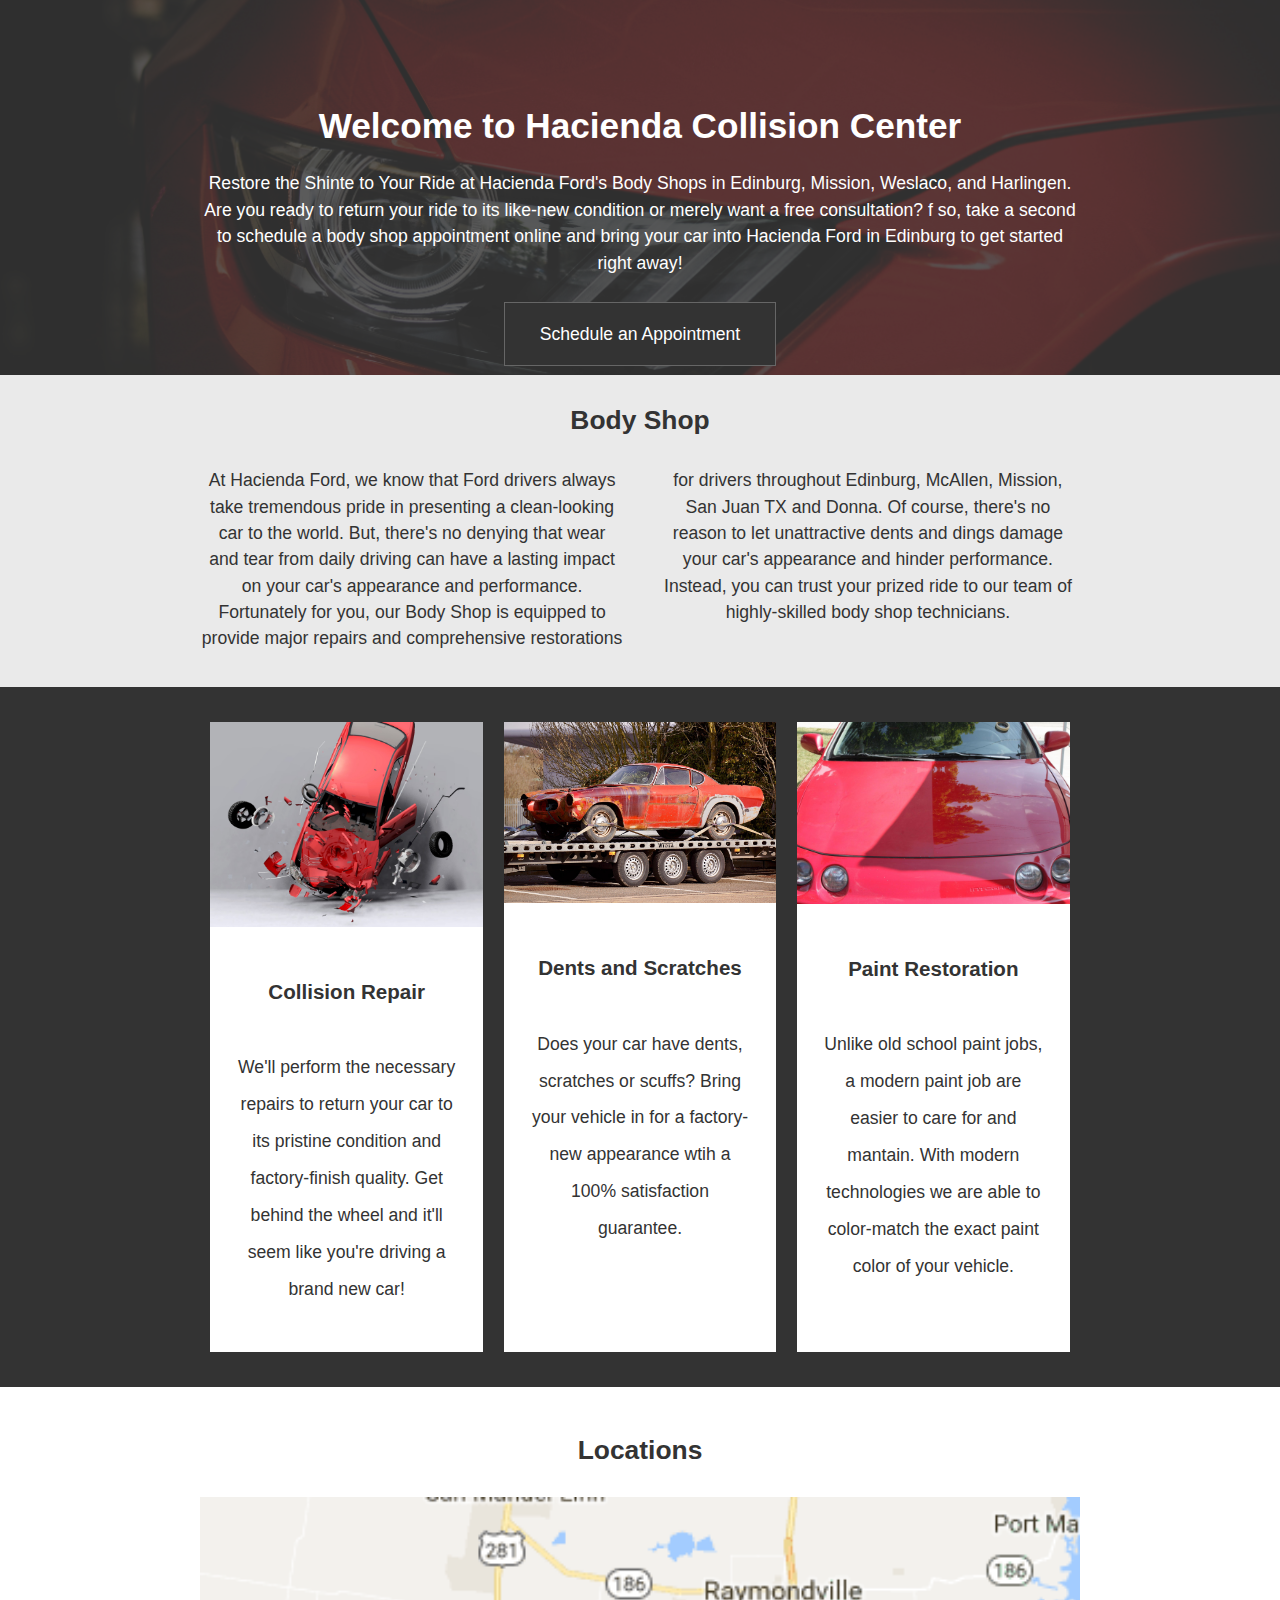
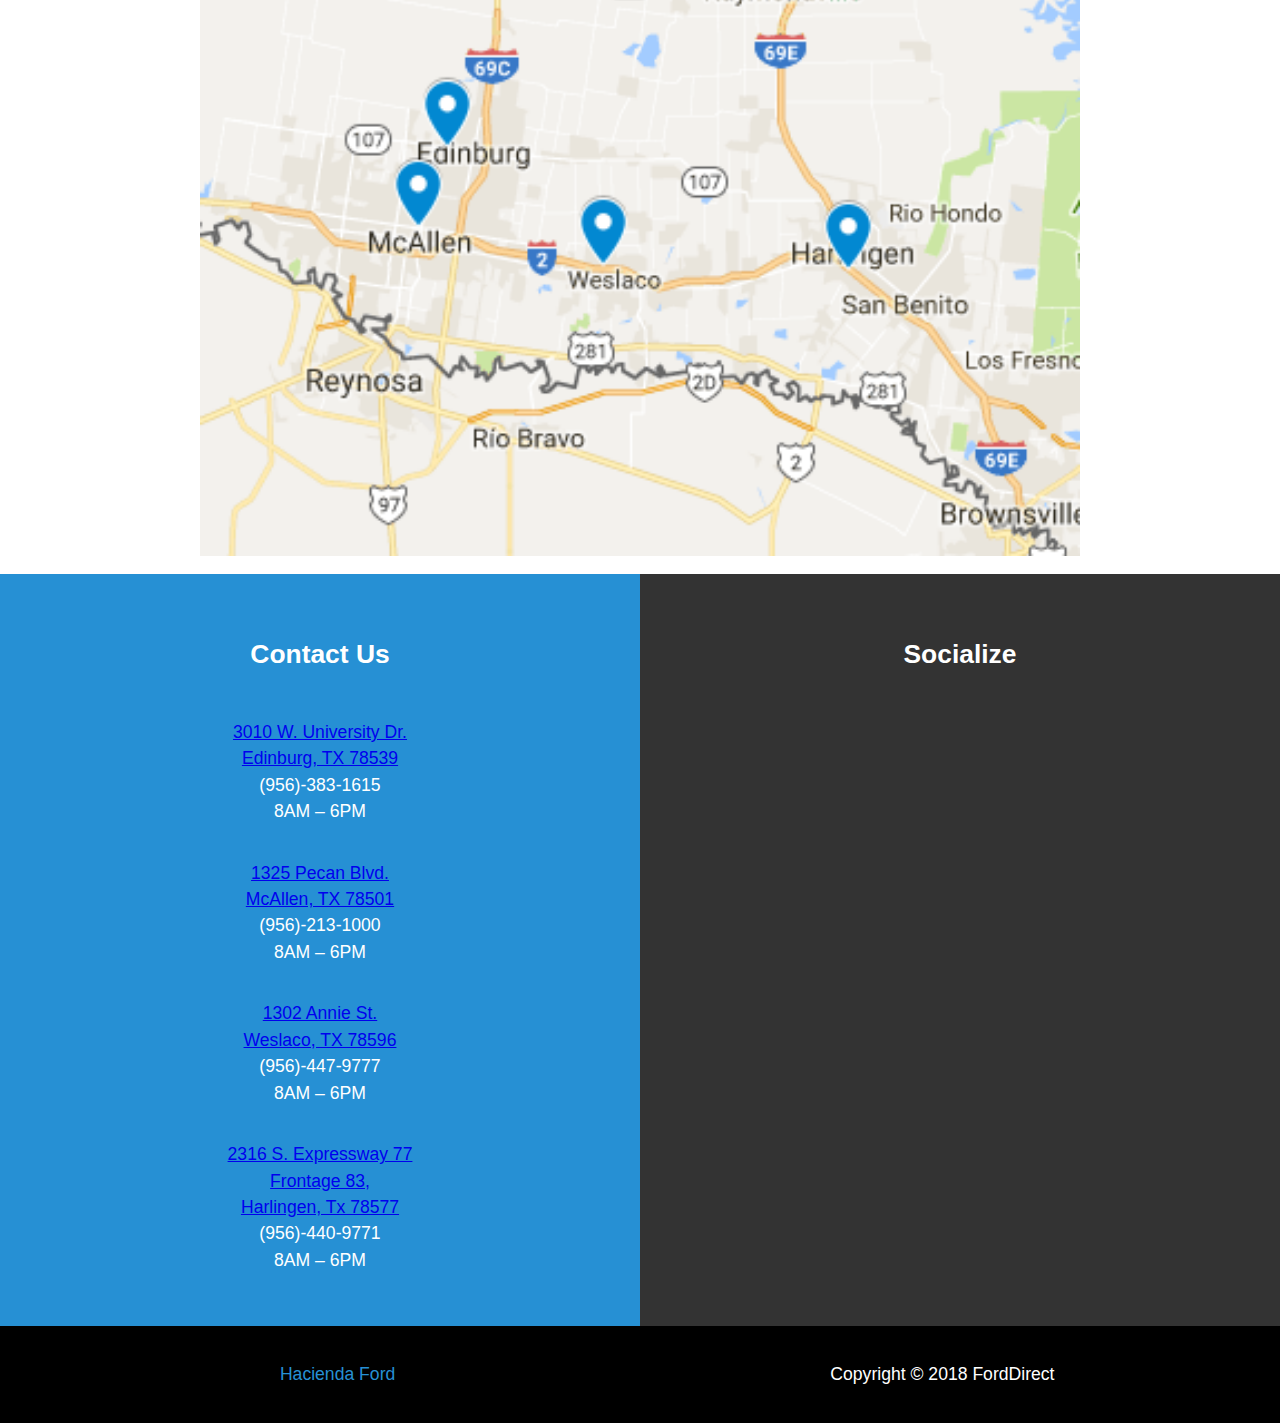
<file: index.html>
<!DOCTYPE html>
<html lang="en" dir="ltr">
	<head>
		<meta charset="utf-8">
		<link rel="stylesheet" href="style.css">
		<link rel="stylesheet" href="https://use.fontawesome.com/releases/v5.2.0/css/all.css" integrity="sha384-hWVjflwFxL6sNzntih27bfxkr27PmbbK/iSvJ+a4+0owXq79v+lsFkW54bOGbiDQ" crossorigin="anonymous">
		<title>Hacienda Collision Center</title>
	</head>

	<body>


		<!-- Header Showcase -->
		<header id="showcase" class="grid">
		  <div class="bg-image"></div>
		  <div class="content-wrap">
		    <h1>Welcome to Hacienda Collision Center</h1>
		    <p>
		    	Restore the Shinte to Your Ride at Hacienda Ford's Body Shops in Edinburg, Mission, Weslaco, and Harlingen. </br>
				Are you ready to return your ride to its like-new condition or merely want a free consultation?
				f so, take a second to schedule a body shop appointment online and bring your car into Hacienda Ford in Edinburg to get started right away!

		    </p>
			<a href="appt.html" class="btn">Schedule an Appointment</a>
		  </div>
		</header>

		<!-- Main Area -->
		<main id="main">
		  <!-- Section A -->
		  <section id="section-a" class="grid">
		    <div class="content-wrap">
		      <h2 class="content-title"> Body Shop</h2>
		      <div class="content-text">
		        <p>
					At Hacienda Ford, we know that Ford drivers always take tremendous pride in presenting a clean-looking car to the world.
					 But, there's no denying that wear and tear from daily driving can have a lasting impact on your car's appearance and performance.
					 Fortunately for you, our Body Shop is equipped to provide major repairs and comprehensive restorations for drivers throughout Edinburg, McAllen, Mission, San Juan TX and Donna.
					 Of course, there's no reason to let unattractive dents and dings damage your car's appearance and hinder performance.
					Instead, you can trust your prized ride to our team of highly-skilled body shop technicians.
		        </p>
		      </div>
		    </div>
		  </section>

		  <!-- Section B -->
		  <section id="section-b" class="grid">
		    <ul>
		      <li>
		        <div class="card">
		          <img src= "./img/carCrash.jpg" alt="">
		          <div class="card-content">
		            <h3 class="card-title">Collision Repair</h3>
		            <p>
						We'll perform the necessary repairs to return your car to its pristine condition and factory-finish quality. Get behind the wheel and it'll seem like you're driving a brand new car!
					</p>
		          </div>
		        </div>
		      </li>
		      <li>
		        <div class="card">
		          <img src="./img/scratches.jpeg" alt="">
		          <div class="card-content">
		            <h3 class="card-title">Dents and Scratches</h3>
		            <p>Does your car have dents, scratches or scuffs? Bring your vehicle in for a factory-new appearance wtih a 100% satisfaction guarantee.</p>
		          </div>
		        </div>
		      </li>
		      <li>
		        <div class="card">
		          <img src="./img/paint_restore.jpg" alt="">
		          <div class="card-content">
		            <h3 class="card-title">Paint Restoration</h3>
					<p>
						Unlike old school paint jobs, a modern paint job are easier to care for and mantain. With modern technologies we are able to color-match the exact paint color of your vehicle.
					</p>
		          </div>
		        </div>
		      </li>
		    </ul>
		  </section>

		  <!-- Section C -->
		  <section id="section-c" class="grid">
		    <div class="content-wrap">
		      <h2 class="content-title">Locations</h2>
			  <!-- <img class = "img-map" src="./img/map.png" alt=""> -->
		      <!-- <p>Lorem ipsum dolor sit amet consectetur, adipisicing elit. Maxime nam rerum vel earum error fugiat cupiditate, dolore eius! Minus, explicabo.</p> -->
			  <!-- <div class="img-map"></div> -->
			  <img src="./img/map.png" alt="">
		    </div>
		  </section>

		  <!-- Section D -->
		  <section id="section-d" class="grid">
		    <div class="box">
		      <h2 class="content-title">Contact Us</h2>
		      	<!-- <p>	<a href="https://www.google.com/maps/embed?pb=!1m18!1m12!1m3!1d3576.6602654658777!2d-98.19762918529514!3d26.30511139231498!2m3!1f0!2f0!3f0!3m2!1i1024!2i768!4f13.1!3m3!1m2!1s0x8665a3b63a67de29%3A0x4cd5afca50a8913e!2s3010+W+University+Dr%2C+Edinburg%2C+TX+78539!5e0!3m2!1sen!2sus!4v1534302196843" width="600" height="450" frameborder="0" style="border:0" > -->
				<p>
					<a href= "https://goo.gl/maps/xihMgNhyf8p">
						3010 W. University Dr. </br>
						Edinburg, TX 78539</a> </br>
						(956)-383-1615 </br>
						8AM – 6PM</br>
				</p>
				<p>
					<a href="https://goo.gl/maps/g976DFYGmEs">
						1325 Pecan Blvd. </br>
						  	McAllen, TX 78501 </br></a>
						  (956)-213-1000</br>
						  8AM – 6PM</br>

				</p>
				<p>
					<a href="https://goo.gl/maps/zYYSxwqESpo">
							1302 Annie St. </br>
							  Weslaco, TX 78596 </br></a>
							  (956)-447-9777 </br>
							  8AM – 6PM</br>

				</p>
				<p>
					<a href="https://goo.gl/maps/gJeQ7wb9MYT2">
						2316 S. Expressway 77 </br>
						  Frontage 83, </br>
						  Harlingen, Tx 78577 </br></a>
						  (956)-440-9771</br>
						  8AM – 6PM</br>

				</p>


		    </div>

		    <div class="box">
		      <h2 class="content-title">Socialize</h2>
			  <div class="media">
			  	<ul>
					<a target ="_blank" rel = "noopener noreferrer" href="https://www.facebook.com/haciendafordedinburgtx"><li class="icons"><i class="fab fa-facebook"></i></li></a><br>
					<a target = "_blank" rel = "noopener noreferrer" href="https://www.twitter.com/HaciendaFord">	<li class="icons"><i class="fab fa-twitter-square"></i></li></a><br>
					<a target ="_blank" rel = "noopener noreferrer" href="https://www.youtube.com/user/HaciendaFordEdinburg/featured"><li class="icons"><i class="fab fa-youtube"></i></li></a><br>
					<!-- <a target ="_blank" rel = "noopener noreferrer" href=""><li class = "icons"><i class="fas fa-phone-square"></i></li></a><br> -->
			  	</ul>
			  </div>
		    </div>
		  </section>
		</main>

		<!-- Footer -->
		<footer id="main-footer" class="grid">
		  <div><a href="https://www.haciendaford.com">Hacienda Ford</a></div>
		  <div>Copyright &copy; 2018 FordDirect </div>
		</footer>
	</body>

</html>
</file>
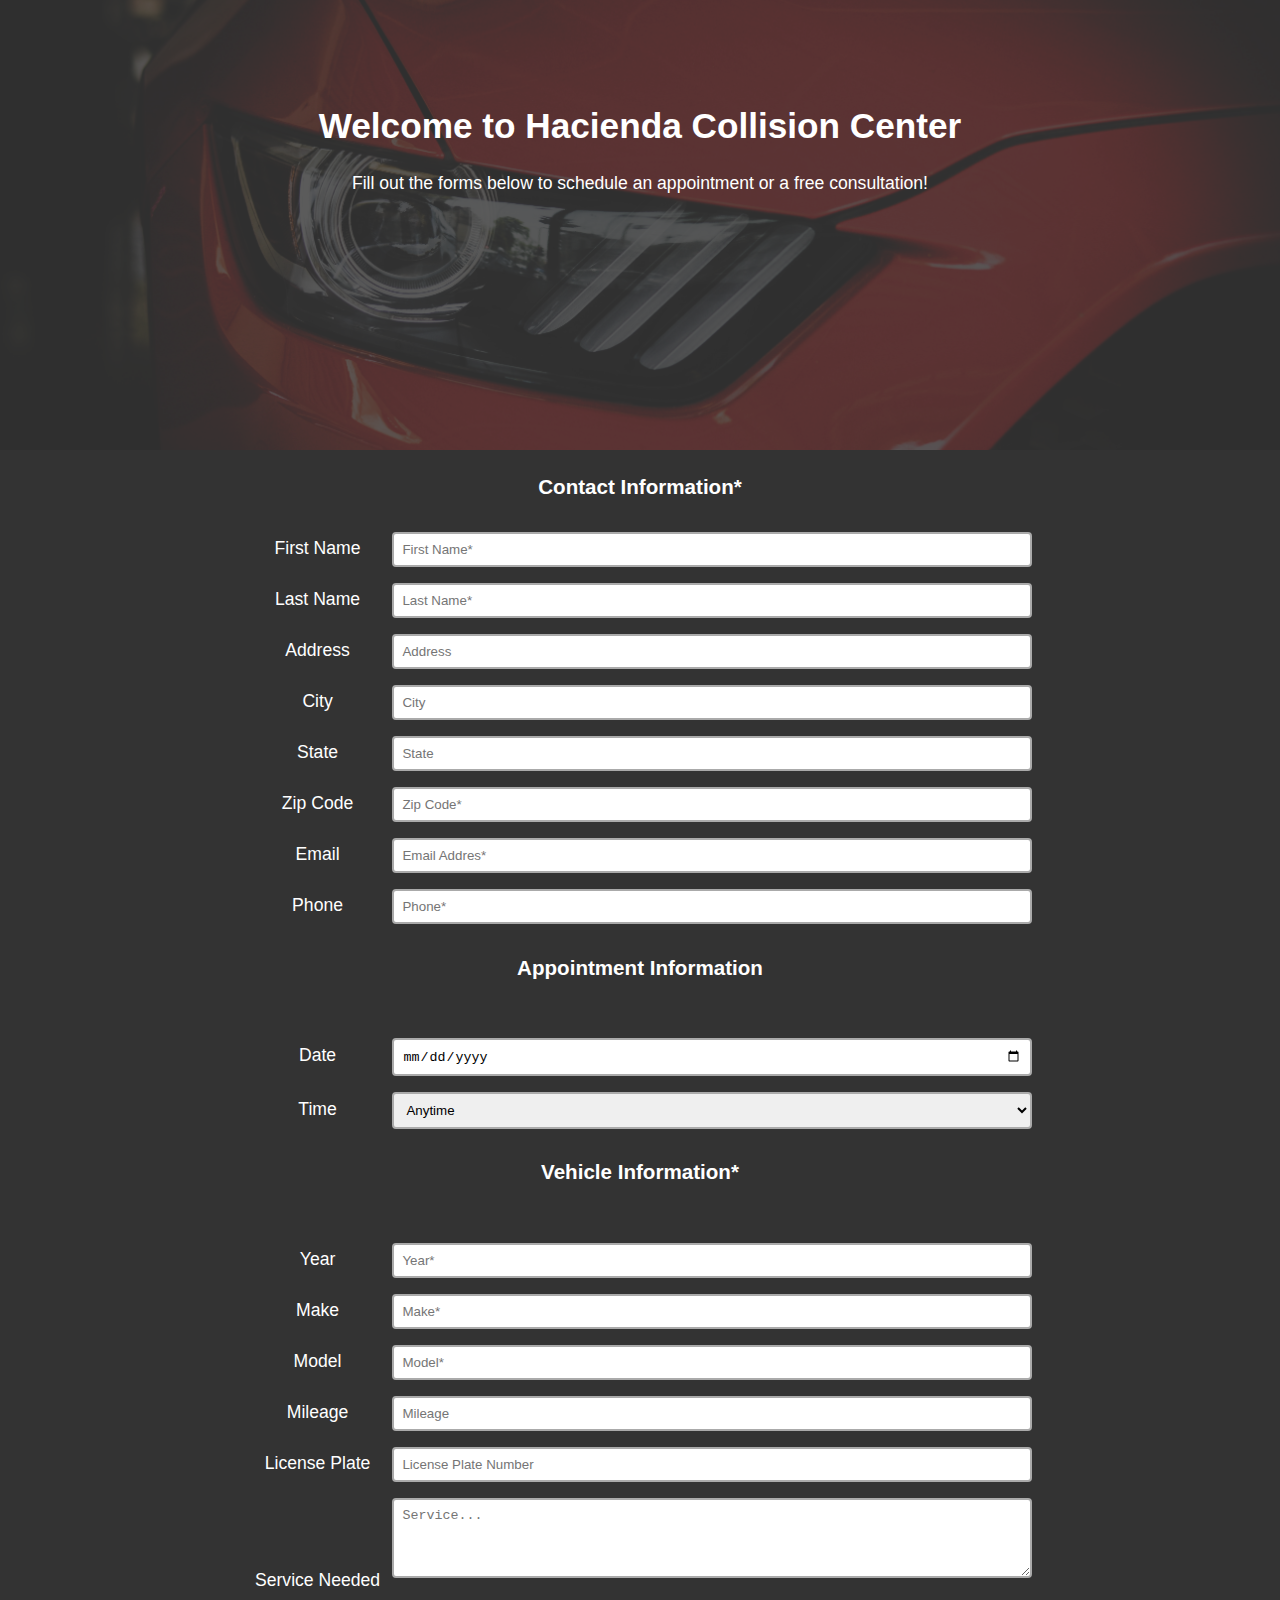
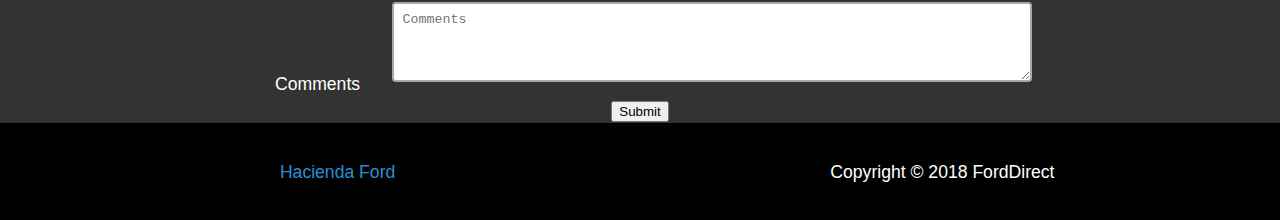
<file: appt.html>
<!DOCTYPE html>
<!-- AIzaSyCuRj6FhpiYDOADhhhJzgvKkWQi8wo0K0k -->

<html lang="en" dir="ltr">
	<head>
		<meta charset="utf-8">
		<link rel="stylesheet" href="style.css">
		<title>Hacienda Collision Center</title>
	</head>

	<body>

		<!-- Header Showcase -->
		<header id="showcase" class="grid">
		  <div class="bg-image"></div>
		  <div class="content-wrap">
		    <h1>Welcome to Hacienda Collision Center</h1>
		    <p>
				Fill out the forms below to schedule an appointment or a free consultation!

			</p><br><br><br><br><br><br><br><br>
		  </div>
		</header>

		<!-- Main Area -->
		<main id="main">

			    <div class="contact-form"><br>
			      <h3 class="content-title">Contact Information*</h3>
				  <form action="contact-form" action = "" method = "post">
					<label for="firstName">First Name</label>
				  	<input type="text" name = "firstName" placeholder = "First Name*"> <br>
					<label for="lastName">Last Name</label>
					<input type="text" name = "lastName" placeholder = "Last Name*"> <br>
					<label for="address">Address</label>
					<input type="text" name = "address" placeholder = "Address"> <br>
					<label for="city">City</label>
					<input type="text" name = "city" placeholder = "City"> <br>
					<label for="state">State</label>
					<input type="text" name = "state" placeholder = "State"> <br>
					<label for="zipCode">Zip Code</label>
					<input type="text" name = "zipCode" placeholder = "Zip Code*"> <br>
					<label for="email">Email</label>
					<input type="email" name = "email" placeholder = "Email Addres*"><br>
					<label for="phone">Phone</label>
					<input type="tel" name = "phone" placeholder = "Phone*"><br>
				  </form>

					<h3 class = "content-title">Appointment Information</h3>
					<form action="appt-information" class="" method = "post"><br>
						<label for="date">Date</label>
					  	<input type="date" name = "date" placeholder = "mm/dd/yy"><br>
						<label for="time">Time</label>
						<select name="time" id="Time">
							<option value="anytime">Anytime</option>
							<option value="morning">Morning</option>
							<option value="midday">Mid-Day</option>
							<option value="afternoon">Afternoon</option>
							<option value="evening">Evening</option>
						</select>
					</form>

					<h3 class="content-title">Vehicle Information*</h3>
					<form action="appt-information" class="" method = "post"><br>
						<label for="year">Year</label>
					  	<input type="text" name = "year" placeholder = "Year*"><br>
						<label for="make">Make</label>
						<input type="text" name = "make" placeholder = "Make*"><br>
						<label for="model">Model</label>
						<input type="text" name = "model" placeholder = "Model*"><br>
						<label for="mileage">Mileage</label>
						<input type="text" name = "mileage" placeholder = "Mileage"><br>
						<label for="licensePlate">License Plate</label>
						<input type="text" name = "licensePlate" placeholder = "License Plate Number"><br>
						<style>
						label textarea{
							vertical-align: middle;
						}
						</style>
						<label for="servce">Service Needed</label>
						<textarea name="service" id="" cols="60" rows="4" placeholder = "Service..."></textarea><br>
						<label for="comments">Comments</label>
						<textarea name="comments" id="" cols="60" rows="4" placeholder = "Comments"></textarea><br>

						<button type = "submit" name = "submit"> Submit </button>
					</form>

			    </div>

		</main>

		<!-- Footer -->
		<footer id="main-footer" class="grid">
		  <div><a href="https://www.haciendaford.com">Hacienda Ford</a></div>
		  <div>Copyright &copy; 2018 FordDirect </div>
		</footer>
	</body>

</html>
</file>
<file: style.css>
/* Core Styles */

body{
    margin:0;
    font-family: sans-serif;
    background: #333;
    color: #fff;
    font-size: 1.1em;
    line-height:1.5;
    text-align: center;
}

img{
    display: block;
    width: 100%;
    height: auto;
}

h1, h2, h3 {
    margin: 0;
    padding: 1em 0;

}

p{
    margin: 0;
    padding: 1em 0;

}


form{
    margin-top: 0 auto;
    transition: all 4s ease-in-out;
}

label {
  display: inline-block;
  width: 140px;
  text-align: center;
}​



/* Header Showcase */

#showcase {
    min-height: 450px;
    color: #fff;
    text-align: center;
}

#showcase .bg-image{
    position: absolute;
    background: #333 url('../img/mustang.jpg');
    background-position: center;
    background-repeat: no repeat;
    background-size: cover;
    width: 100%;
    height: 450px;
    z-index: -1;
    opacity: 0.2;
}

#showcase h1{
    padding-top: 100px;
    padding-bottom: 0;
}

#showcase .content-wrap,
#section-a .content-wrap{
    padding: 0 .1em
}

.btn {
  display: inline-block;
  background: #333;
  color: #fff;
  text-decoration: none;
  padding: 1em 2em;
  border: 1px solid #666;
  margin: 0.5em 0;
}

.btn:hover {
  background: #2f84fa;
  color: #333;
}

/* Section A */
#section-a{
    background:#eaeaea;
    color: #333;
    padding-bottom: 2em;
}

/* Section B */
#section-b{
    padding: 2em 1em 1em;
}

#section-b ul{
    list-style: none;
    margin: 0;
    padding: 0;
}

#section-b li{
    margin-bottom: 1em;
    background: #fff;
    color: #333;
}

.card-content{
    padding: 1.5em;
    line-height:2.1em;
}



/* Section C */
input[type=text],
input[type=email],
input[type=tel],
input[type=date],
textarea,
select{
    width: 50%;
    border: 2px solid #aaa;
    border-radius:4px;
    margin: 8px 0;
    outline: none;
    padding: 8px;
    box-sizing: border-box;
    transition: .3s;

}

input[type=text]:focus,
input[type=email]:focus,
input[type=tel]:focus,
input[type=date]:focus,
textarea:focus,
select:focus{
    border-color:dodgerBlue;
    box-shadow: 0 0 8px 0 dodgerBlue;
}

#section-c{
    background: #fff;
    color: #333;
    padding: 1em;
}


/* Section D / Boxes */
#section-d .box{
    padding: 2em;
    color: #fff;
}

#section-d .box:first-child{
    background: #2690d4;
}

.box a{

}

.icons {
    list-style: none;
    margin: 10px 10px;
    display: inline-block;
    vertical-align:middle;
    text-align:center;
    font-size: 40px;
    padding: 10px 10px;
    color: #fff;
    border: none;
    transition: .5s


}

.icons:hover{
    background: #2690d4;
}



/* Footer */

#main-footer{
    padding: 2em;
    background: #000;
    color: #fff;
    text-align: center;
}

#main-footer a{
    color: #2690d4;
    text-decoration: none;
}

/* Media Query */
@media(min-width: 700px){
    .grid{
        display: grid;
        grid-template-columns: 1fr repeat(2, minmax(auto, 25em)) 1fr;
    }

    #section-a .content-text{
        columns: 2;
        column-gap: 2em;
    }

    #section-a .content-text p{
        padding-top: 0;
    }


    .content-wrap,
    #section-b ul{
        grid-column: 2/4;
    }

    .box, #main-footer div{
        grid-column: span 2;
    }

    #section-b ul{
        display: flex;
        justify-content: space-around;
    }

    #section-b li{
        width: 31%;
    }






}
</file>
